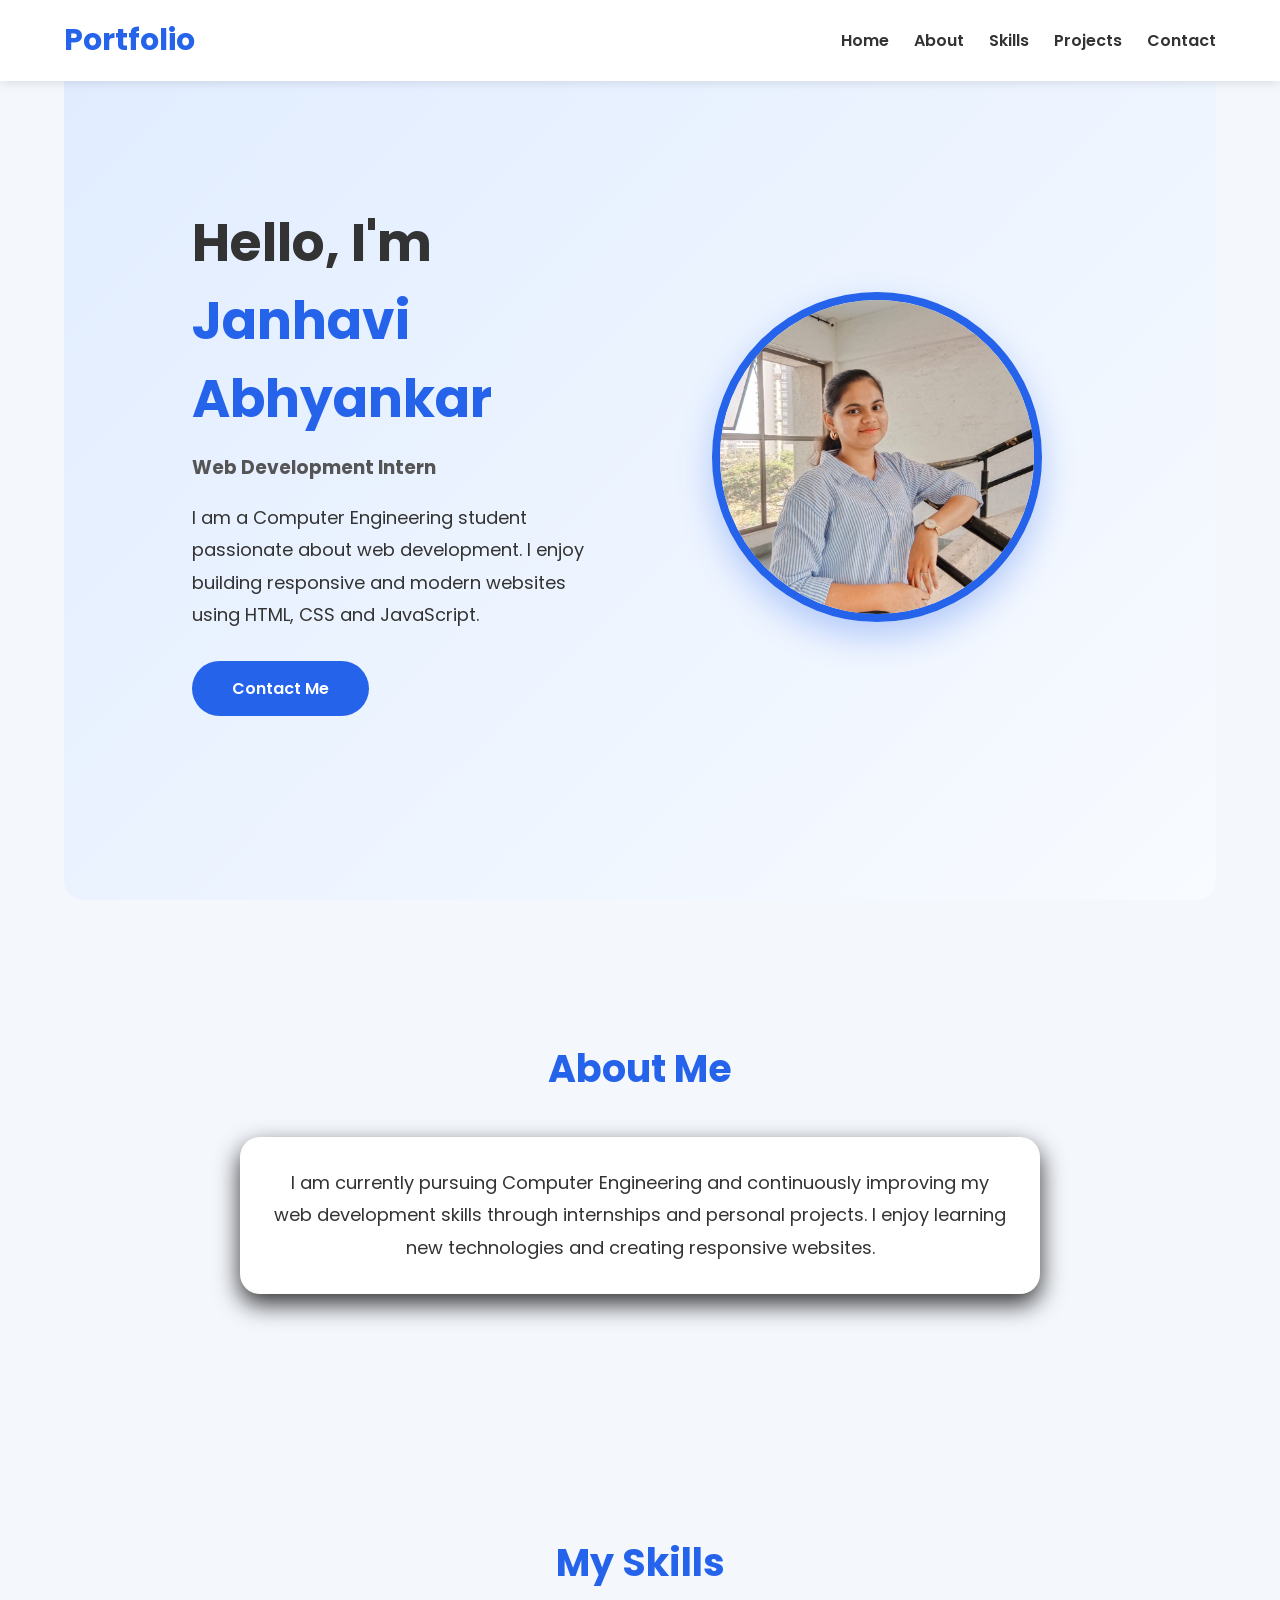
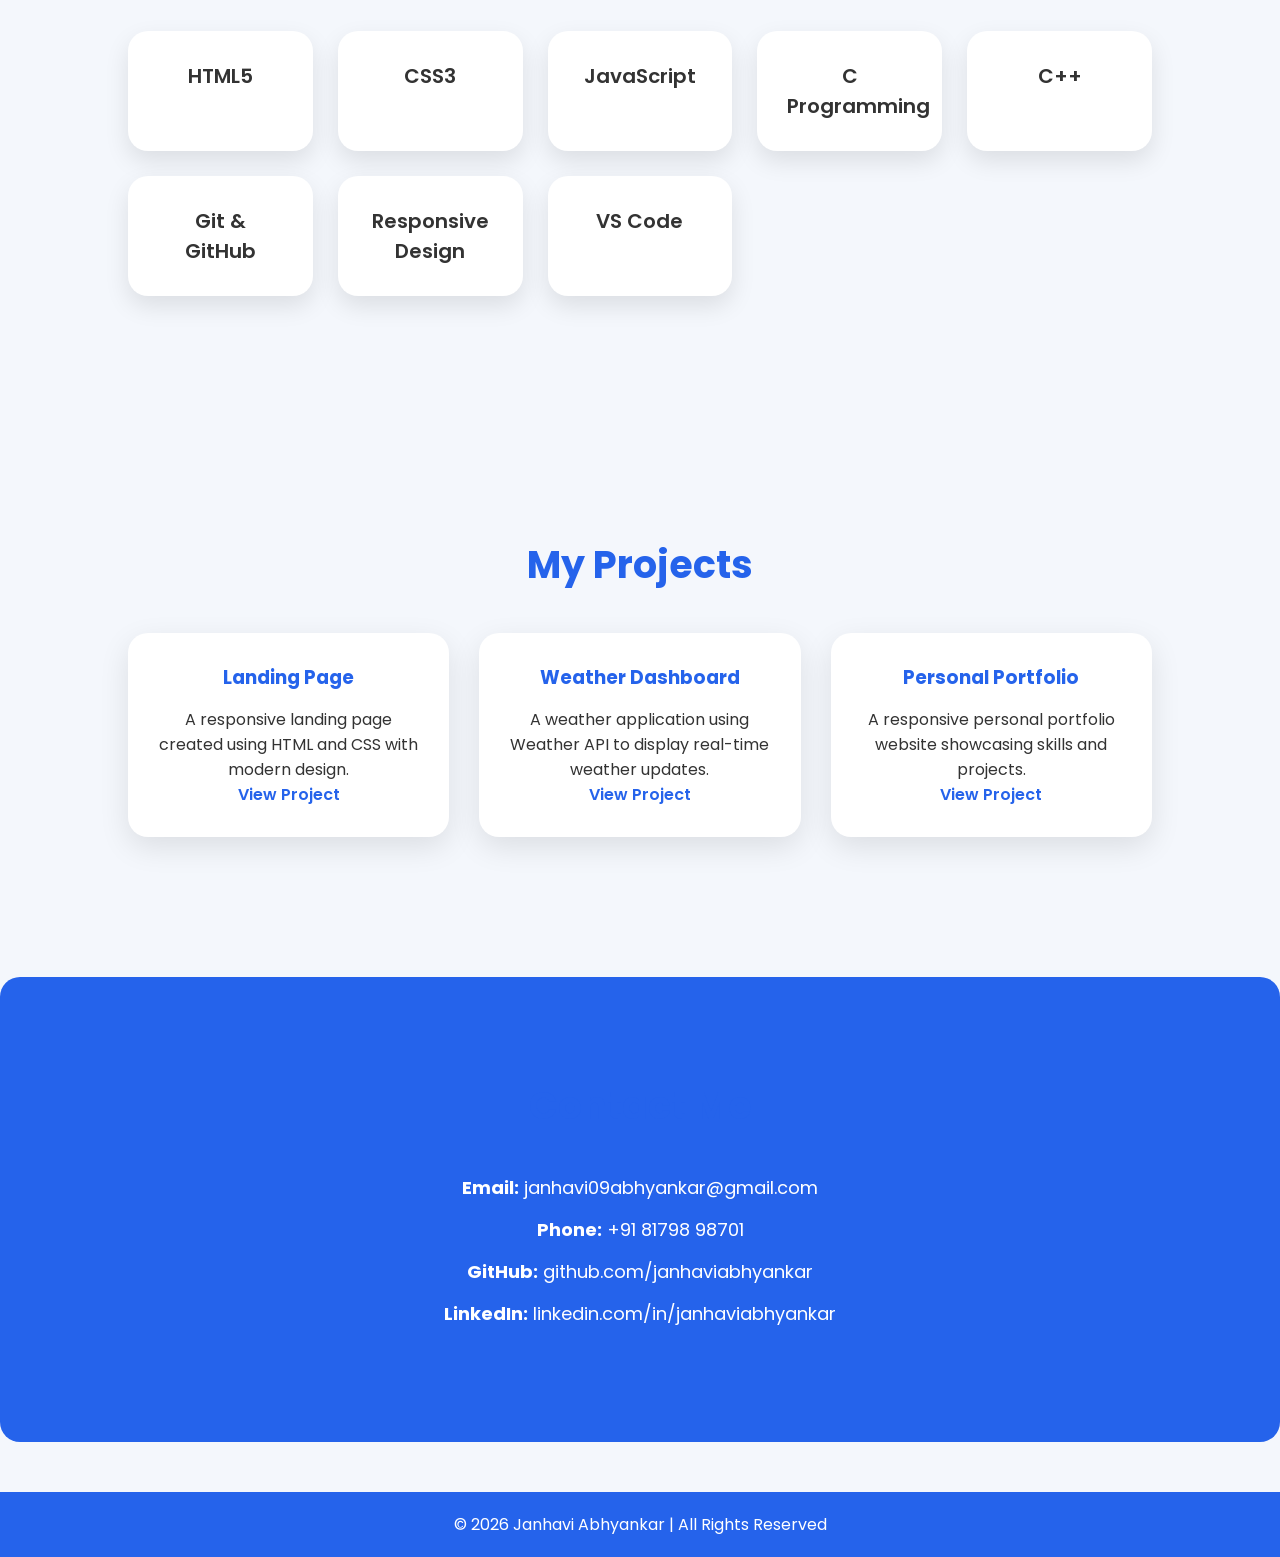
<file: WebDev-L1-personalportfolio/index.html>
<!DOCTYPE html>
<html lang="en">
<head>
<meta charset="UTF-8">
<meta name="viewport" content="width=device-width, initial-scale=1.0">
<title>Personal Portfolio</title>

<link rel="stylesheet" href="style.css">

<link href="https://fonts.googleapis.com/css2?family=Poppins:wght@300;400;500;600;700&display=swap" rel="stylesheet">
</head>

<body>

<header>
<nav>
<h2 class="logo">Portfolio</h2>

<ul>
<li><a href="#home">Home</a></li>
<li><a href="#about">About</a></li>
<li><a href="#skills">Skills</a></li>
<li><a href="#projects">Projects</a></li>
<li><a href="#contact">Contact</a></li>
</ul>

</nav>
</header>

<!-- Hero Section -->

<section class="hero" id="home">

<div class="hero-text">

<h1>Hello, I'm <span>Janhavi Abhyankar</span></h1>

<h3>Web Development Intern</h3>

<p>
I am a Computer Engineering student passionate about web development.
I enjoy building responsive and modern websites using HTML, CSS and JavaScript.
</p>

<a href="#contact" class="btn">Contact Me</a>

</div>

<div class="hero-image">
<img src="profile.jpg" alt="Profile Photo">
</div>

</section>

<!-- About -->

<section id="about">

<h2>About Me</h2>

<p>
I am currently pursuing Computer Engineering and continuously improving my web development skills through internships and personal projects. I enjoy learning new technologies and creating responsive websites.
</p>

</section>

<!-- Skills -->

<section id="skills">

<h2>My Skills</h2>

<div class="skills-container">

<div class="skill">HTML5</div>

<div class="skill">CSS3</div>

<div class="skill">JavaScript</div>

<div class="skill">C Programming</div>

<div class="skill">C++</div>

<div class="skill">Git & GitHub</div>

<div class="skill">Responsive Design</div>

<div class="skill">VS Code</div>

</div>

</section>

<!-- Projects -->

<section id="projects">

<h2>My Projects</h2>

<div class="project-container">

<div class="project-card">

<h3>Landing Page</h3>

<p>
A responsive landing page created using HTML and CSS with modern design.
</p>

<a href="#">View Project</a>

</div>

<div class="project-card">

<h3>Weather Dashboard</h3>

<p>
A weather application using Weather API to display real-time weather updates.
</p>

<a href="#">View Project</a>

</div>

<div class="project-card">

<h3>Personal Portfolio</h3>

<p>
A responsive personal portfolio website showcasing skills and projects.
</p>

<a href="#">View Project</a>

</div>

</div>

</section>

<!-- Contact -->

<section id="contact">

<h2>Contact Me</h2>

<p><strong>Email:</strong> janhavi09abhyankar@gmail.com</p>

<p><strong>Phone:</strong> +91 81798 98701</p>

<p><strong>GitHub:</strong> github.com/janhaviabhyankar</p>

<p><strong>LinkedIn:</strong> linkedin.com/in/janhaviabhyankar</p>

</section>

<!-- Footer -->

<footer>

<p>© 2026 Janhavi Abhyankar | All Rights Reserved</p>

</footer>

</body>
</html>
</file>
<file: WebDev-L1-personalportfolio/style.css>
/* Google Font */
@import url('https://fonts.googleapis.com/css2?family=Poppins:wght@300;400;500;600;700&display=swap');

*{
    margin:0;
    padding:0;
    box-sizing:border-box;
    font-family:'Poppins',sans-serif;
    scroll-behavior:smooth;
}

body{
    background:#f4f7fc;
    color:#333;
}

/* Header */
header{
    position:fixed;
    width:100%;
    top:0;
    left:0;
    background:#fff;
    box-shadow:0 2px 10px rgba(0,0,0,0.1);
    z-index:1000;
}

nav{
    width:90%;
    margin:auto;
    display:flex;
    justify-content:space-between;
    align-items:center;
    padding:18px 0;
}

nav h2{
    color:#2563eb;
    font-size:30px;
}

nav ul{
    display:flex;
    list-style:none;
}

nav ul li{
    margin-left:25px;
}

nav ul li a{
    text-decoration:none;
    color:#333;
    font-weight:600;
    transition:.3s;
}

nav ul li a:hover{
    color:#2563eb;
}

/* Hero Section */
.hero{
    width:90%;
    margin:auto;
    min-height:100vh;
    display:flex;
    justify-content:space-between;
    align-items:center;
    padding-top:120px;
    gap:50px;

    background:linear-gradient(135deg,#e0ecff,#f8fbff);
      border-radius:20px;
}

.hero-text{
    flex:1;
}

.hero-text h1{
    font-size:52px;
    margin-bottom:15px;
}

.hero-text span{
    color:#2563eb;
}

.hero-text h3{
    color:#555;
    margin-bottom:20px;
}

.hero-text p{
    font-size:18px;
    margin-bottom:30px;
    line-height:1.8;
}

.btn{
    display:inline-block;
    background:#2563eb;
    color:#fff;
    padding:15px 40px;
    border-radius:50px;
    text-decoration:none;
    font-weight: 600;
    transition:.4s;
}

.btn:hover{
    background:#1d4ed8;
    transform:scale(1.08);
}

.hero-image{
    flex:1;
    text-align:center;
}

.hero-image img{
    width:330px;
    height:330px;
    border-radius:50%;
    object-fit:cover;
    border:8px solid #2563eb;
    box-shadow:0 15px 35px rgba(37,99,235,0.3);
}

/* Sections */
section{
    padding:100px 10%;
    margin:40px auto;
}

section h2{
    text-align:center;
    font-size:38px;
    color:#2563eb;
    margin-bottom:40px;
}

/* About */
#about p{
    max-width:800px;
    margin:auto;
    text-align:center;
    font-size:18px;
    line-height:1.8;
    background:white;
    padding:30px;
    border-radius:20px;
    box-shadow:0 10px 25px rgba(0,0,0,0.8);
}

/* Skills */
.skills-container{
    display:grid;
    grid-template-columns:repeat(auto-fit,minmax(180px,1fr));
    gap:25px;
}

.skill{
    background:#fff;
    padding: 30px;
    border-radius:20px;
    text-align:center;
    font-weight:600;
    font-size:20px;
    box-shadow:0 10px 25px rgba(0,0,0,.1);
    transition:.4s;
    aninmation:fadeup is ease;
}

.skill:hover{
    background:#2563eb;
    color:#fff;
    transform:translateY(-12px);
}

/* Projects */
.project-container{
    display:grid;
    grid-template-columns:repeat(auto-fit,minmax(300px,1fr));
    gap:30px;
}

.project-card{
    background:white;
    padding:30px;
    border-radius:20px;
    box-shadow:0 10px 30px rgba(0,0,0,.1);
    transition:.4s;
    text-align: center;
}

.project-card:hover{
    transform:translateY(-12px);
    box-shadow: 0 20px 40px rgba(37,99,235,.25);
}

.project-card h3{
    color:#2563eb;
    margin-bottom:15px;
}

.project-card a{
    color:#2563eb;
    text-decoration:none;
    font-weight:600;
}

/* Contact */
#contact{
    text-align:center;
    color:white;
    background:#2563eb;
    border-radius:20px;
}

#contact p{
    margin:15px 0;
    font-size:18px;
}

/* Footer */
footer{
    background:#2563eb;
    color:#fff;
    text-align:center;
    padding:20px;
    margin-top:50px;
}

/* Responsive */
@media(max-width:768px){

.hero{
    flex-direction:column-reverse;
    text-align:center;
}

.hero-text h1{
    font-size:38px;
}

.hero-image img{
    width:250px;
    height:250px;
}

nav{
    flex-direction:column;
}

nav ul{
    margin-top:15px;
    flex-wrap:wrap;
    justify-content:center;
}

nav ul li{
    margin:10px;
}

}
</file>
